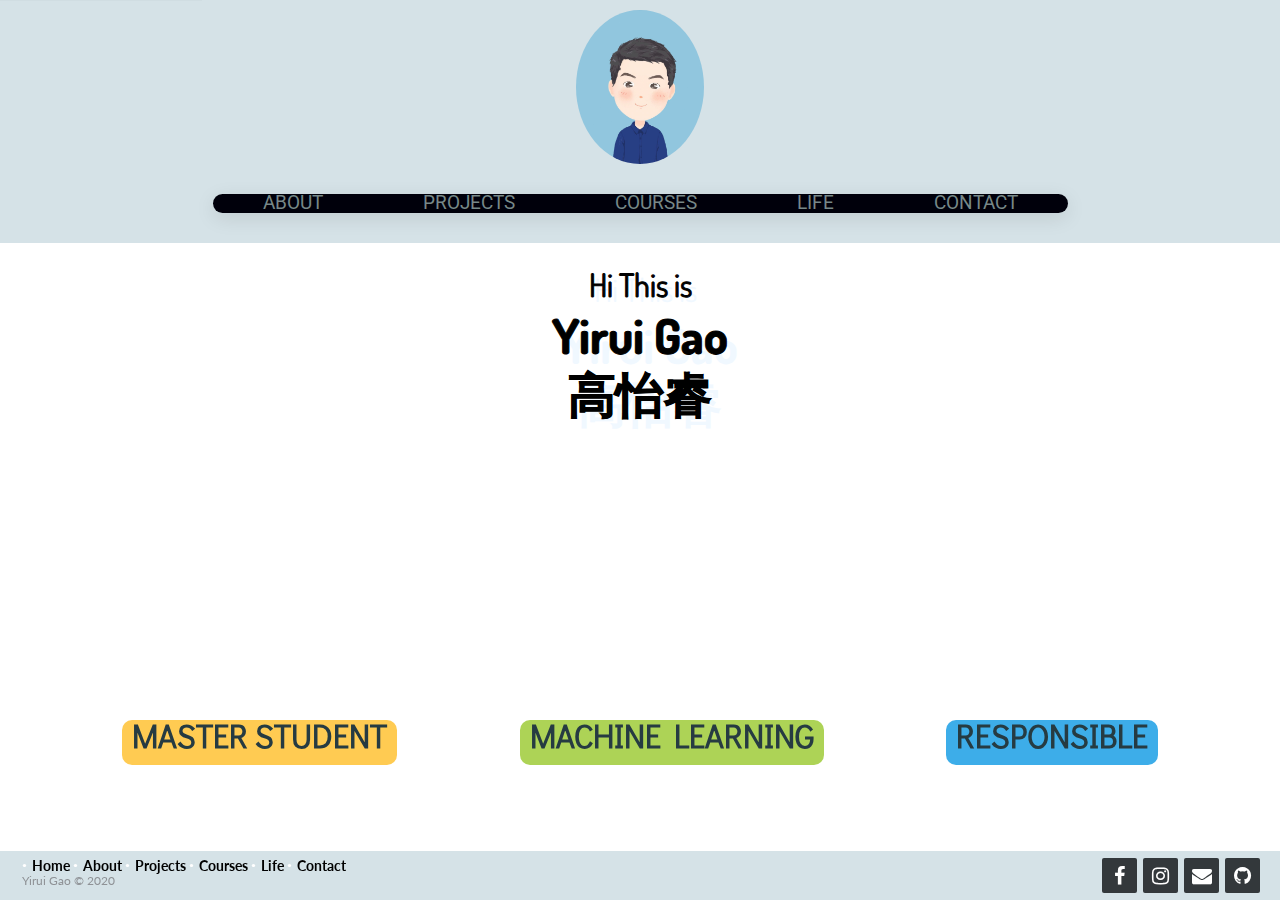
<file: index.html>
<!DOCTYPE html>
<html lang="en">
<head>
	<meta charset="UTF-8">
	<meta name="viewport" content="width=device-width, initial-scale=1.0">
	<link rel="shortcut icon" type="image/png" href="./images/logo.JPG">
	<link rel="stylesheet" href="https://cdnjs.cloudflare.com/ajax/libs/font-awesome/4.7.0/css/font-awesome.min.css">
	<link rel="stylesheet" type="text/css" href="css/html5reset.css">
	<link rel="stylesheet" type="text/css" href="css/style.css">
	<link rel="stylesheet" type="text/css" href="css/home.css">
	<link href="https://fonts.googleapis.com/css?family=Dosis&display=swap" rel="stylesheet">
	<link href="https://fonts.googleapis.com/css?family=Lato" rel="stylesheet">
	<link href='https://fonts.googleapis.com/css?family=Didact+Gothic' rel='stylesheet' type='text/css'>
	<title>Welcome to Yirui Gao's Space</title>
	<script async src="https://www.googletagmanager.com/gtag/js?id=G-QD75P9LTWH"></script>
	<script>
		window.dataLayer = window.dataLayer || [];
		function gtag(){dataLayer.push(arguments);}
		gtag('js', new Date());
		gtag('config', 'G-QD75P9LTWH');
	</script>

</head>

<body>
	<a class = "skip" href="#skip">Skip to Main Content</a>
	<header>
		<img src="images/homepage/me.jpg" alt="mylogo" id = "logo">
		<nav>
			<ul class="nav_links">
				<li class="nav_item"><a href="./about.html">about</a></li>
				<li class="nav_item"><a href="./project.html">projects</a></li>
				<li class="nav_item"><a href="./courses.html">courses</a></li>
				<li class="nav_item"><a href="./life.html">life</a></li>
				<li class="nav_item"><a href="./contact.html">contact</a></li>
			</ul>
		</nav>
	</header>
	<main id = "skip">
		<div class="container">
			<div class="greeting">
				<p> Hi This is </p>
				<h1> Yirui Gao </h1>
				<h1> 高怡睿 </h1>
			</div>
			<div class="self">
				<div id=flip>
					<div>
						<p>Master Student</p>
					</div>
					<div>
						<p>IT Man</p>
					</div>
					<div>
						<p>Data Scientist</p>
					</div>
				</div>
				<div id=flip1>
					<div>
						<p>Machine Learning</p>
					</div>
					<div>
						<p>Big Data</p>
					</div>
					<div>
						<p>Programming</p>
					</div>
				</div>
				<div id=flip2>
					<div>
						<p>Responsible</p>
					</div>
					<div>
						<p>Helpful</p>
					</div>
					<div>
						<p>Humble</p>
					</div>
				</div>
			</div>
		</div>
	</main>

	<footer>
		<div class="social">
			<a href="https://www.facebook.com/yirui.gao.3" aria-label="fb"><i class="fa fa-facebook"></i></a>
			<a href="https://www.instagram.com/yirui_gao/" aria-label="ins"><i  class="fa fa-instagram"></i></a>
			<a href="mailto:gaoyirui98@gmail.com" aria-label="email"><i class="fa fa-envelope"></i></a>
			<a href="https://github.com/yiruigao98" aria-label="gh"><i class="fa fa-github"></i></a>
		</div>
		<div class="title">
			<p class="links">
				<a href="./index.html">Home</a>
				<a href="./about.html">About</a>
				<a href="./project.html">Projects</a>
				<a href="./courses.html">Courses</a>
				<a href="./life.html">Life</a>
				<a href="./contact.html">Contact</a>
			</p>
			<p>Yirui Gao &copy; 2020</p>
		</div>
	</footer>
</body>



</html>
</file>
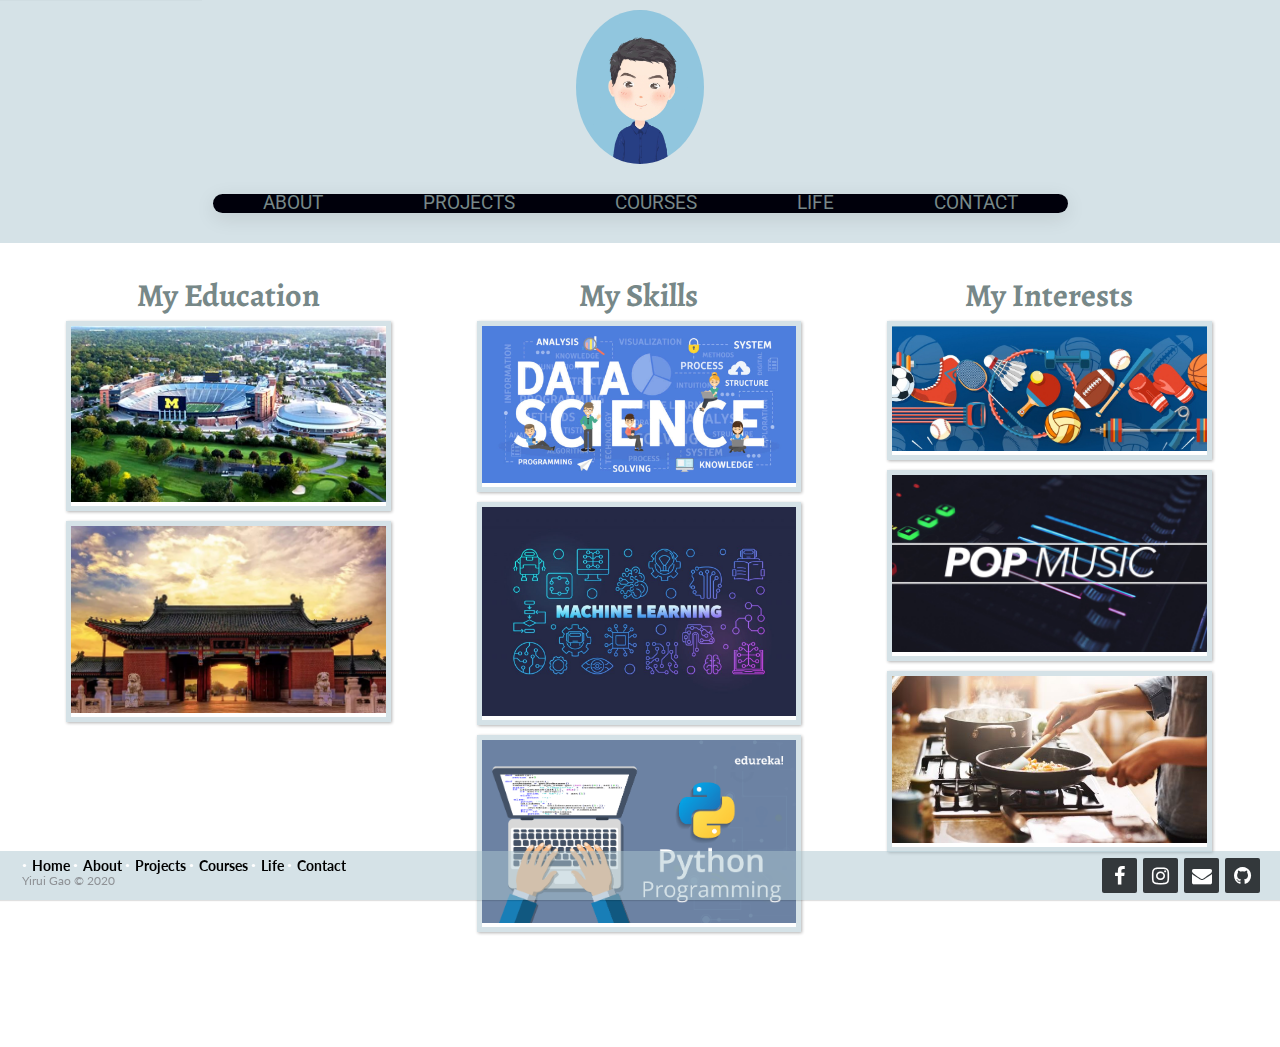
<file: about.html>
<!DOCTYPE html>
<html lang="en">
<head>
	<meta charset="UTF-8">
	<meta name="viewport" content="width=device-width, initial-scale=1.0">
	<link rel="shortcut icon" type="image/png" href="./images/logo.JPG">
	<link rel="stylesheet" href="https://cdnjs.cloudflare.com/ajax/libs/font-awesome/4.7.0/css/font-awesome.min.css">
	<link rel="stylesheet" type="text/css" href="css/html5reset.css">
	<link rel="stylesheet" type="text/css" href="css/style.css">
	<link rel="stylesheet" type="text/css" href="css/about.css">
	<link href="https://fonts.googleapis.com/css?family=Lato" rel="stylesheet">
	<link href="https://fonts.googleapis.com/css?family=Alegreya" rel="stylesheet">
	<title>About me</title>
	<script async src="https://www.googletagmanager.com/gtag/js?id=G-GVMH6YNKHS"></script>
	<script>
		window.dataLayer = window.dataLayer || [];
		function gtag(){dataLayer.push(arguments);}
		gtag('js', new Date());
		gtag('config', 'G-GVMH6YNKHS');
	</script>

</head>

<body>
	<a class = "skip" href="#skip">Skip to Main Content</a>
	<header>
		<img src="images/homepage/me.jpg" alt="mylogo" id = "logo">
		<nav>
			<ul class="nav_links">
				<li class="nav_item"><a href="./about.html">about</a></li>
				<li class="nav_item"><a href="./project.html">projects</a></li>
				<li class="nav_item"><a href="./courses.html">courses</a></li>
				<li class="nav_item"><a href="./life.html">life</a></li>
				<li class="nav_item"><a href="./contact.html">contact</a></li>
			</ul>
		</nav>
	</header>
	<main id="skip">
		<div class="container">
			<div class="education">
				<h1><a href="./education.html">My Education</a></h1>
				<div class="education-image">
					<div class="item square effect animation"><a href="#">
						<img src="images/about/UM.jpg" alt="University of Michigan" id = "UM-image">
						<div class="info">
							<h2>Univeristy of Michigan, Ann Arbor</h2>
							<p>The University of Michigan is a public research university in Ann Arbor, Michigan. It was founded in 1817 in Detroit, as the Catholepistemiad, or University of Michigania, 20 years before the territory became a state.</p>
						</div></a>
					</div>
					<div class="item square effect animation"><a href="#">
						<img src = "images/about/SJTU.jpg" alt = "Shanghai Jiaotong Univeristy" id = "SJTU-image"/>
						<div class="info">
							<h2>Shanghai Jiao Tong University</h2>
							<p>Shanghai Jiao Tong University is a major research university in Shanghai. Established on April 8, 1896 as Nanyang Public School by an imperial edict issued by the Guangxu Emperor, it has been referred to as "The MIT of the East" since the 1930s.</p>
						</div></a>
					</div>	
				</div>
			</div>

			<div class="skill">
				<h1><a href="./skill.html">My Skills</a></h1>
				<div class="skill-image">
					
					<div class="item square effect animation"><a href="#">
						<img src="images/about/datascience.jpg" alt="Data Science" id = "ds-image">
						<div class="info">
						<h2>Data Science</h2>
						<p>Data science is an inter-disciplinary field that uses scientific methods, processes, algorithms and systems to extract knowledge and insights from structured and unstructured data. </p>
						</div></a>
					</div>
					
					<div class="item square effect animation"><a href="#">
						<img src = "images/about/machinelearning.jpeg" alt = "Machine Learning" id = "mlU-image"/>
						<div class="info">
							<h2>Machine Learning</h2>
							<p>Machine learning is the scientific study of algorithms and statistical models that computer systems use to perform a specific task without using explicit instructions, relying on patterns and inference instead.</p>
						</div></a>
					</div>

					<div class="item square effect animation"><a href="#">
						<img src = "images/about/python.png" alt = "Python" id = "python-image"/>
						<div class="info">
							<h2>Python</h2>
							<p>Python is an interpreted, high-level, general-purpose programming language. Python's design philosophy emphasizes code readability with its notable use of significant whitespace.</p>
						</div></a>
					</div>
					
				</div>
			</div>


			<div class="interest">
				<h1><a href="./interest.html">My Interests</a></h1>
				<div class="interest-image">
					<div class="item square effect animation"><a href="#">
						<img src="images/about/sports.jpg" alt="sports" id = "sports-image">
						<div class="info">
							<h2>Sports</h2>
							<p>Emmm... I love basketball, soccer, badminton, ... and so on. Be free to contact me and play with me!</p>
						</div></a>
					</div>

					<div class="item square effect animation"><a href="#">
						<img src = "images/about/popmusic.jpg" alt = "Pop music" id = "music-image"/>
						<div class="info">
							<h2>Pop Music</h2>
							<p>I particularly enjoy Chinese pop music, of those songs from Jay Chou, Leo Wang, etc. but I also like some other forms of music like Bruce.</p>
						</div></a>
					</div>

					<div class="item square effect animation"><a href="#">
						<img src = "images/about/cooking.jpg" alt = "Cooking" id = "cooking-image"/>
						<div class="info">
							<h2>Cooking</h2>
							<p>Cooking is one of my daily life activities. You can see my life gallery and look for the dishes I make!</p>
						</div></a>
					</div>
				</div>
			</div>
		</div>
	</main>


	<footer>
		<div class="social">
			<a href="https://www.facebook.com/yirui.gao.3" aria-label="fb"><i class="fa fa-facebook"></i></a>
			<a href="https://www.instagram.com/yirui_gao/" aria-label="ins"><i  class="fa fa-instagram"></i></a>
			<a href="mailto:gaoyirui98@gmail.com" aria-label="email"><i class="fa fa-envelope"></i></a>
			<a href="https://github.com/yiruigao98" aria-label="gh"><i class="fa fa-github"></i></a>
		</div>
		<div class="title">
			<p class="links">
				<a href="./index.html">Home</a>
				<a href="./about.html">About</a>
				<a href="./project.html">Projects</a>
				<a href="./courses.html">Courses</a>
				<a href="./life.html">Life</a>
				<a href="./contact.html">Contact</a>
			</p>
			<p>Yirui Gao &copy; 2020</p>
		</div>
	</footer>	
</body>



</html>
</file>
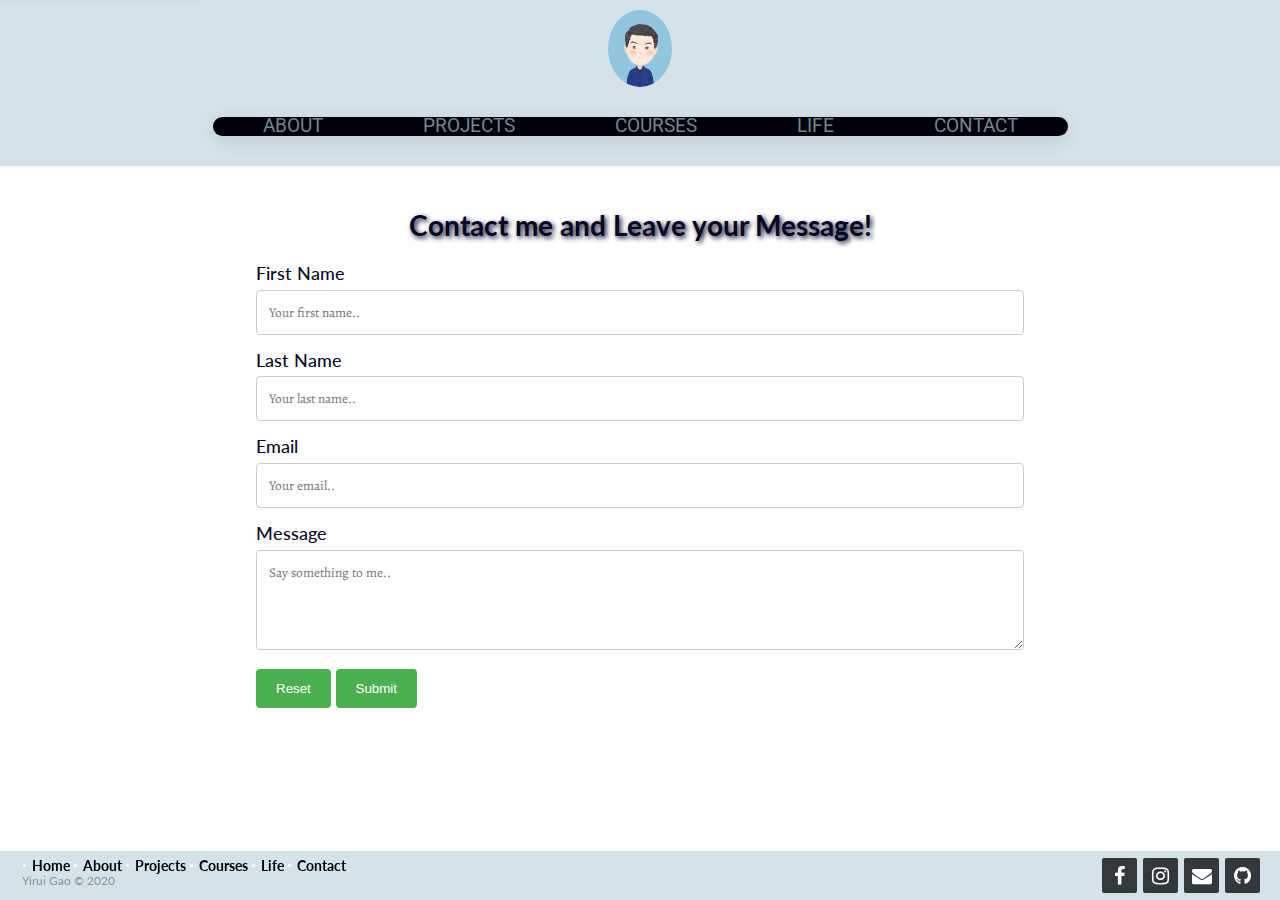
<file: contact.html>
<!DOCTYPE html>
<html lang="en">
<head>
	<meta charset="UTF-8">
	<meta name="viewport" content="width=device-width, initial-scale=1.0">
	<link rel="shortcut icon" type="image/png" href="./images/logo.JPG">
	<link rel="stylesheet" href="https://cdnjs.cloudflare.com/ajax/libs/font-awesome/4.7.0/css/font-awesome.min.css">
	<link rel="stylesheet" type="text/css" href="css/html5reset.css">
	<link rel="stylesheet" type="text/css" href="css/style.css">
	<link rel="stylesheet" type="text/css" href="css/contact.css">
	<link href="https://fonts.googleapis.com/css?family=Lato" rel="stylesheet">
	<link href="https://fonts.googleapis.com/css?family=Alegreya" rel="stylesheet">
	<title>Contact Me</title>
	<script async src="https://www.googletagmanager.com/gtag/js?id=G-6GJSMRHT3S"></script>
	<script>
		window.dataLayer = window.dataLayer || [];
		function gtag(){dataLayer.push(arguments);}
		gtag('js', new Date());
		gtag('config', 'G-6GJSMRHT3S');
	</script>

</head>

<body>
	
	<a class = "skip" href="#skip">Skip to Main Content</a>
	<header>
		<img src="images/homepage/me.jpg" alt="mylogo" id = "logo">
			<nav>
				<ul class="nav_links">
					<li class="nav_item"><a href="./about.html">about</a></li>
					<li class="nav_item"><a href="./project.html">projects</a></li>
					<li class="nav_item"><a href="./courses.html">courses</a></li>
					<li class="nav_item"><a href="./life.html">life</a></li>
					<li class="nav_item"><a href="./contact.html">contact</a></li>
				</ul>
			</nav>
	</header>
	
	<main id="skip">

		<div class="container">
            <h1> Contact me and Leave your Message!</h1>
            <form action="https://formspree.io/mjvordzo" method="POST">
                <label for="fname">First Name</label>
                <input type="text" id="fname" name="firstname" placeholder="Your first name..">
            
                <label for="lname">Last Name</label>
				<input type="text" id="lname" name="lastname" placeholder="Your last name..">

				<label for="email">Email</label>
				<input type="text" id="email" name="email" placeholder="Your email..">
				
            
                <label for="subject">Message</label>
                <textarea id="subject" name="subject" placeholder="Say something to me.."></textarea>

				<input type="reset" value="Reset"> 
                <input type="submit" value="Submit">
            </form>
		</div>
	</main>

	<footer>
		<div class="social">
			<a href="https://www.facebook.com/yirui.gao.3" aria-label="fb"><i class="fa fa-facebook"></i></a>
			<a href="https://www.instagram.com/yirui_gao/" aria-label="ins"><i  class="fa fa-instagram"></i></a>
			<a href="mailto:gaoyirui98@gmail.com" aria-label="email"><i class="fa fa-envelope"></i></a>
			<a href="https://github.com/yiruigao98" aria-label="gh"><i class="fa fa-github"></i></a>
		</div>
		<div class="title">
			<p class="links">
				<a href="./index.html">Home</a>
				<a href="./about.html">About</a>
				<a href="./project.html">Projects</a>
				<a href="./courses.html">Courses</a>
				<a href="./life.html">Life</a>
				<a href="./contact.html">Contact</a>
			</p>
			<p>Yirui Gao &copy; 2020</p>
		</div>
	</footer>
</body>



</html>
</file>
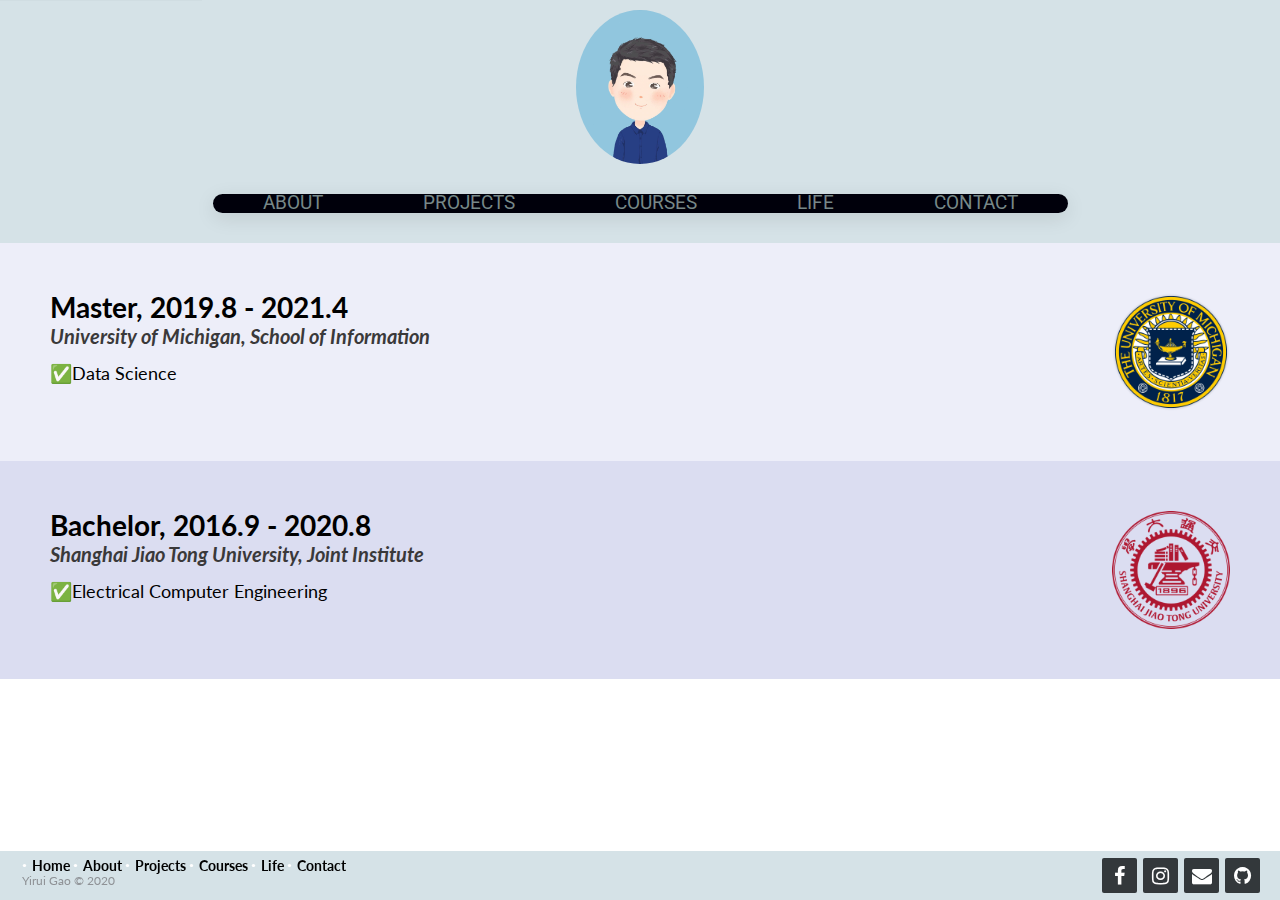
<file: education.html>
<!DOCTYPE html>
<html lang="en">
<head>
	<meta charset="UTF-8">
	<meta name="viewport" content="width=device-width, initial-scale=1.0">
	<link rel="shortcut icon" type="image/png" href="./images/logo.JPG">
	<link rel="stylesheet" href="https://cdnjs.cloudflare.com/ajax/libs/font-awesome/4.7.0/css/font-awesome.min.css">
	<link rel="stylesheet" type="text/css" href="css/html5reset.css">
	<link rel="stylesheet" type="text/css" href="css/style.css">
	<link rel="stylesheet" type="text/css" href="css/education.css">
	<link href="https://fonts.googleapis.com/css?family=Lato" rel="stylesheet">
	<link href="https://fonts.googleapis.com/css?family=Alegreya" rel="stylesheet">
	<title>Education Background</title>

</head>

<body>
	
	<a class = "skip" href="#skip">Skip to Main Content</a>
	
	<header>
		<img src="images/homepage/me.jpg" alt="mylogo" id = "logo">
		<nav>
			<ul class="nav_links">
				<li class="nav_item"><a href="./about.html">about</a></li>
				<li class="nav_item"><a href="./project.html">projects</a></li>
				<li class="nav_item"><a href="./courses.html">courses</a></li>
				<li class="nav_item"><a href="./life.html">life</a></li>
				<li class="nav_item"><a href="./contact.html">contact</a></li>
			</ul>
		</nav>
	</header>

	<main id = "skip">
		<div class="container">
			<div id="graduate">
				<div class="text">
					<h1>Master, 2019.8 - 2021.4</h1>
					<h2>University of Michigan, School of Information</h2>
					<p>✅Data Science</p>
				</div>
				<a href = "https://umich.edu"><img src = "images/education/um.png" alt = "UM-logo"/></a>
			</div>
			<div id="undergraduate">
				<div class="text">
					<h1>Bachelor, 2016.9 - 2020.8</h1>
					<h2>Shanghai Jiao Tong University, Joint Institute</h2>
					<p>✅Electrical Computer Engineering</p>
				</div>
				<a href = "http://en.sjtu.edu.cn/"><img src = "images/education/sjtu.png" alt = "SJTU-logo"/></a>
			</div>
		</div>
	</main>


	<footer>
		<div class="social">
			<a href="https://www.facebook.com/yirui.gao.3" aria-label="fb"><i class="fa fa-facebook"></i></a>
			<a href="https://www.instagram.com/yirui_gao/" aria-label="ins"><i  class="fa fa-instagram"></i></a>
			<a href="mailto:gaoyirui98@gmail.com" aria-label="email"><i class="fa fa-envelope"></i></a>
			<a href="https://github.com/yiruigao98" aria-label="gh"><i class="fa fa-github"></i></a>
		</div>
		<div class="title">
			<p class="links">
				<a href="./index.html">Home</a>
				<a href="./about.html">About</a>
				<a href="./project.html">Projects</a>
				<a href="./courses.html">Courses</a>
				<a href="./life.html">Life</a>
				<a href="./contact.html">Contact</a>
			</p>
			<p>Yirui Gao &copy; 2020</p>
		</div>
	</footer>	
</body>



</html>
</file>
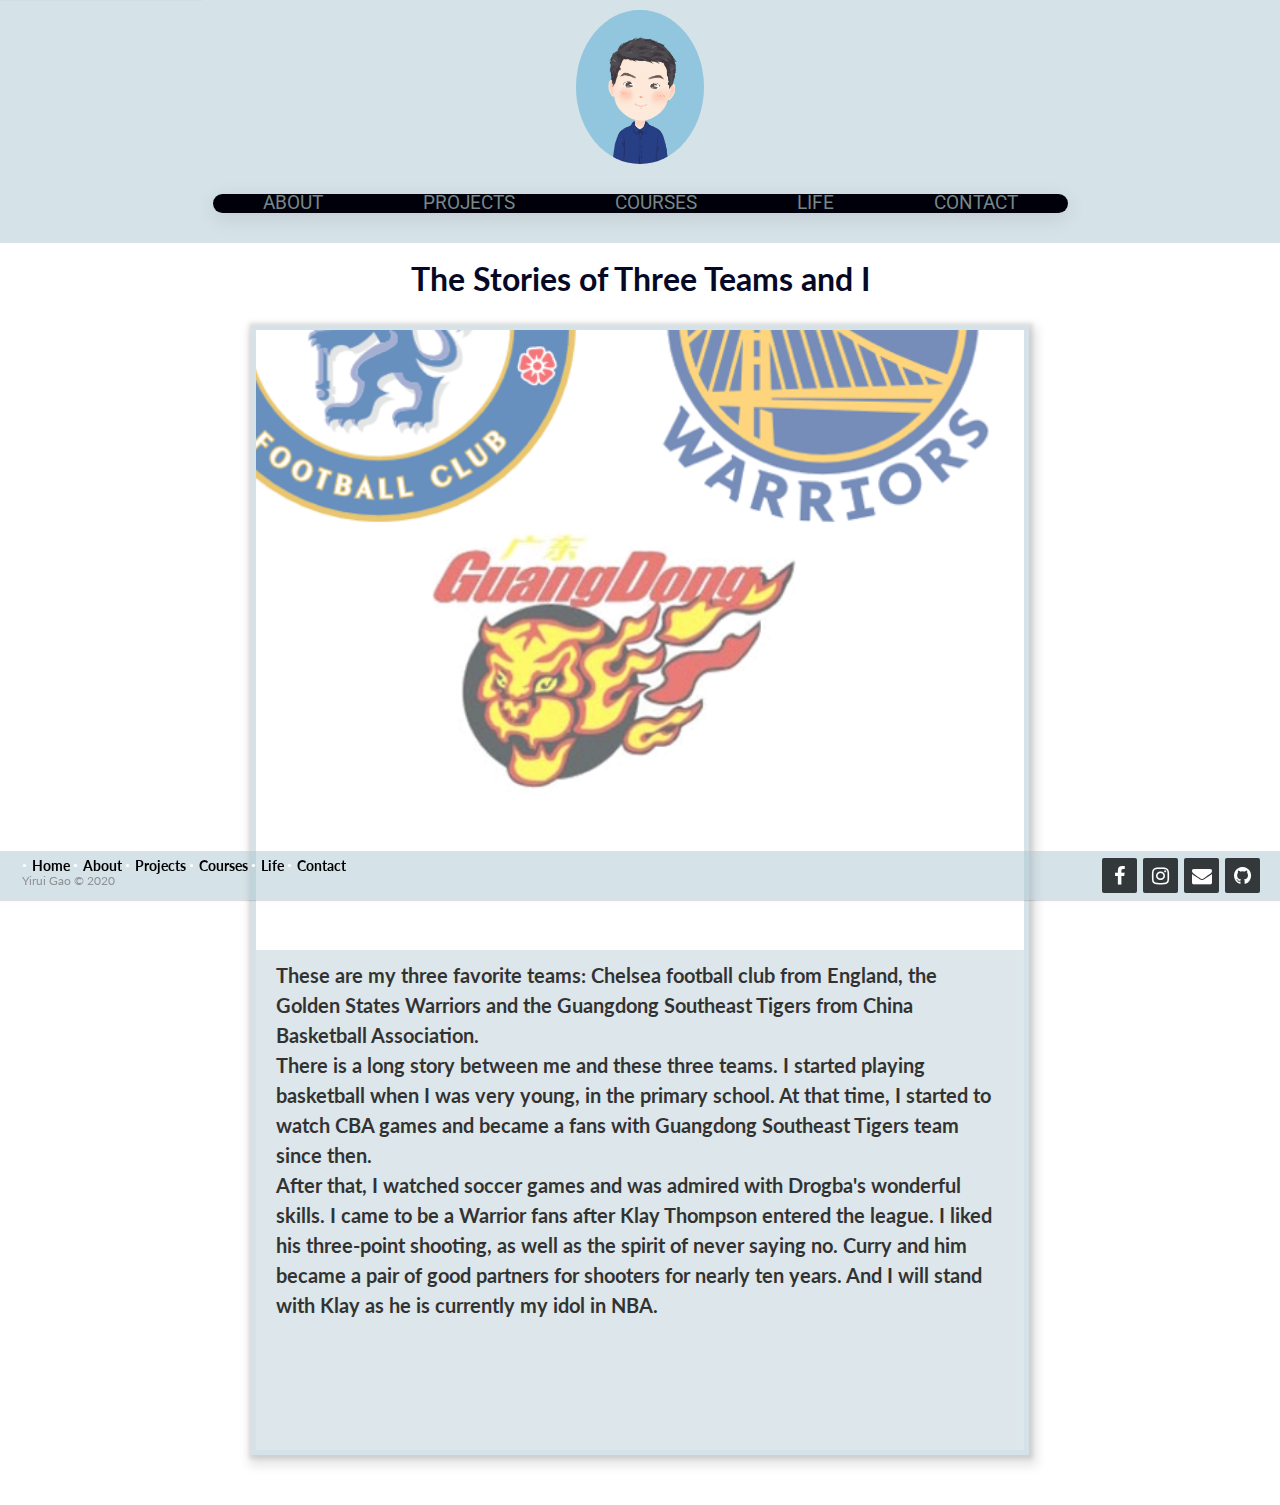
<file: interest.html>
<!DOCTYPE html>
<html lang="en">
<head>
	<meta charset="UTF-8">
	<meta name="viewport" content="width=device-width, initial-scale=1.0">
	<link rel="shortcut icon" type="image/png" href="./images/logo.JPG">
	<link rel="stylesheet" href="https://cdnjs.cloudflare.com/ajax/libs/font-awesome/4.7.0/css/font-awesome.min.css">
	<link rel="stylesheet" type="text/css" href="css/html5reset.css">
	<link rel="stylesheet" type="text/css" href="css/style.css">
	<link rel="stylesheet" type="text/css" href="css/interest.css">
	<link href="https://fonts.googleapis.com/css?family=Lato" rel="stylesheet">
	<link href="https://fonts.googleapis.com/css?family=Alegreya" rel="stylesheet">
	<title>My Favortie Teams</title>

</head>

<body>
	
	<a class = "skip" href="#skip">Skip to Main Content</a>

	<header>
		<img src="images/homepage/me.jpg" alt="mylogo" id = "logo">
			<nav>
				<ul class="nav_links">
					<li class="nav_item"><a href="./about.html">about</a></li>
					<li class="nav_item"><a href="./project.html">projects</a></li>
					<li class="nav_item"><a href="./courses.html">courses</a></li>
					<li class="nav_item"><a href="./life.html">life</a></li>
					<li class="nav_item"><a href="./contact.html">contact</a></li>
				</ul>
			</nav>
	</header>

	<main id="skip">
		<div class="container">
			<h1> The Stories of Three Teams and I</h1>
			<div class="block">
				<div class="parallax"></div>
				<div class="texts">
					<p>
						These are my three favorite teams: Chelsea football club from England, the Golden States Warriors and the Guangdong Southeast Tigers from China Basketball Association.
						<br>
						There is a long story between me and these three teams. I started playing basketball when I was very young, in the primary school. At that time, I started to watch CBA games and became a fans with Guangdong Southeast Tigers team since then. 
						<br>
						After that, I watched soccer games and was admired with Drogba's wonderful skills. I came to be a Warrior fans after Klay Thompson entered the league. I liked his three-point shooting, as well as the spirit of never saying no. Curry and him became a pair of good partners for shooters for nearly ten years. And I will stand with Klay as he is currently my idol in NBA.
					</p>
				</div>
			</div>
		</div>
	</main>


	<footer>
		<div class="social">
			<a href="https://www.facebook.com/yirui.gao.3" aria-label="fb"><i class="fa fa-facebook"></i></a>
			<a href="https://www.instagram.com/yirui_gao/" aria-label="ins"><i  class="fa fa-instagram"></i></a>
			<a href="mailto:gaoyirui98@gmail.com" aria-label="email"><i class="fa fa-envelope"></i></a>
			<a href="https://github.com/yiruigao98" aria-label="gh"><i class="fa fa-github"></i></a>
		</div>
		<div class="title">
			<p class="links">
				<a href="./index.html">Home</a>
				<a href="./about.html">About</a>
				<a href="./project.html">Projects</a>
				<a href="./courses.html">Courses</a>
				<a href="./life.html">Life</a>
				<a href="./contact.html">Contact</a>
			</p>
			<p>Yirui Gao &copy; 2020</p>
		</div>
	</footer>	
</body>



</html>
</file>
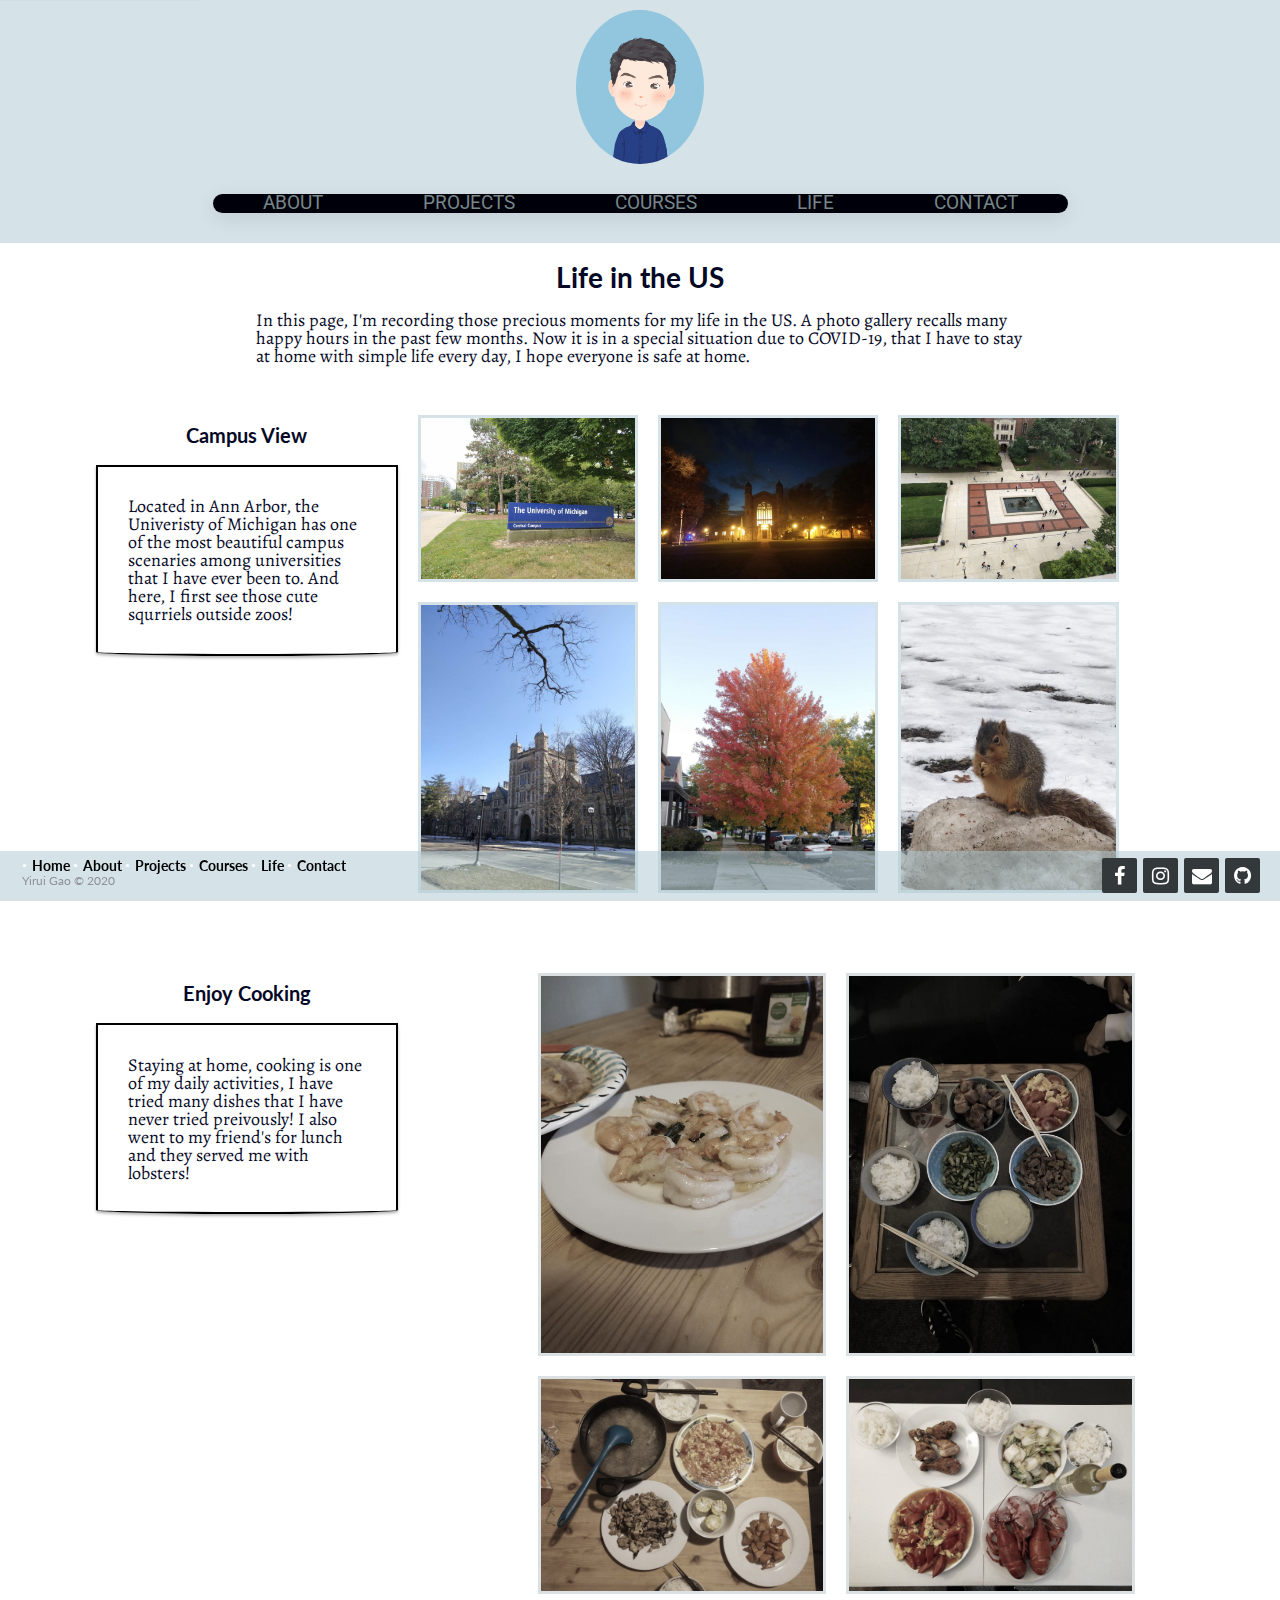
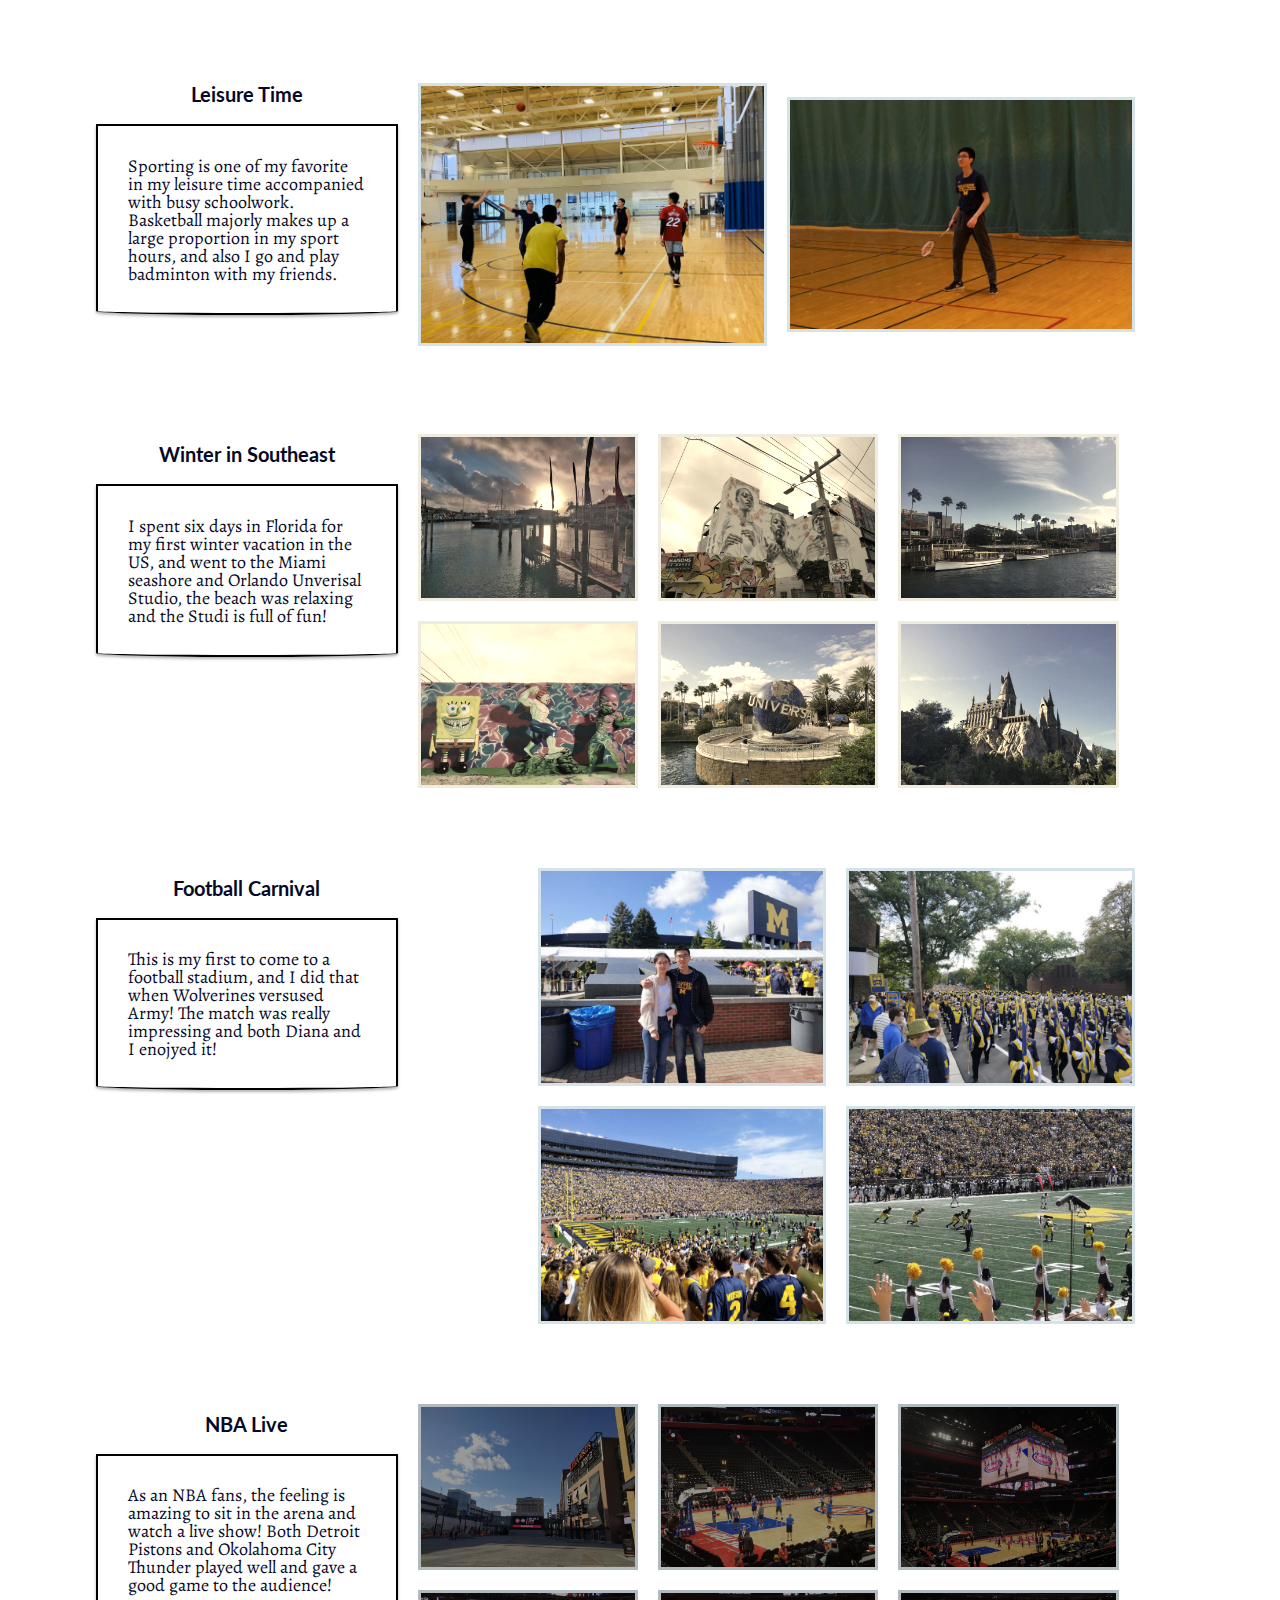
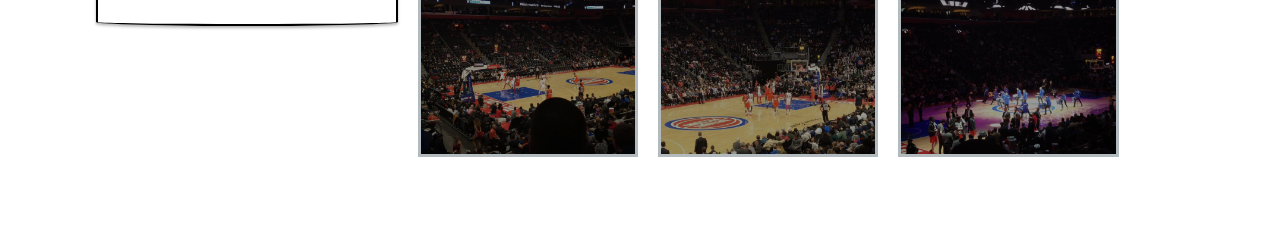
<file: life.html>
<!DOCTYPE html>
<html lang="en">
<head>
	<meta charset="UTF-8">
	<meta name="viewport" content="width=device-width, initial-scale=1.0">
	<link rel="shortcut icon" type="image/png" href="./images/logo.JPG">
	<link rel="stylesheet" href="https://cdnjs.cloudflare.com/ajax/libs/font-awesome/4.7.0/css/font-awesome.min.css">
	<link rel="stylesheet" type="text/css" href="css/html5reset.css">
	<link rel="stylesheet" type="text/css" href="css/style.css">
	<link rel="stylesheet" type="text/css" href="css/life.css">
	<link href="https://fonts.googleapis.com/css?family=Lato" rel="stylesheet">
	<link href="https://fonts.googleapis.com/css?family=Alegreya" rel="stylesheet">
	<link href="https://fonts.googleapis.com/css?family=Dosis&display=swap" rel="stylesheet">
	<title>Life in the US</title>
	<script async src="https://www.googletagmanager.com/gtag/js?id=G-C7S8NLDYQX"></script>
	<script>
		window.dataLayer = window.dataLayer || [];
		function gtag(){dataLayer.push(arguments);}
		gtag('js', new Date());
		gtag('config', 'G-C7S8NLDYQX');
	</script>

</head>

<body>
	
	<a class = "skip" href="#skip">Skip to Main Content</a>
	<header>
		<img src="images/homepage/me.jpg" alt="mylogo" id = "logo">
			<nav>
				<ul class="nav_links">
					<li class="nav_item"><a href="./about.html">about</a></li>
					<li class="nav_item"><a href="./project.html">projects</a></li>
					<li class="nav_item"><a href="./courses.html">courses</a></li>
					<li class="nav_item"><a href="./life.html">life</a></li>
					<li class="nav_item"><a href="./contact.html">contact</a></li>
				</ul>
			</nav>
	</header>
	
	<main id="skip">

		<div class="container">

			  
			<h1>Life in the US</h1>
			<p>In this page, I'm recording those precious moments for my life in the US. A photo gallery recalls many happy hours in the past few months. Now it is in a special situation due to COVID-19, that I have to stay at home with simple life every day, I hope everyone is safe at home.</p>
			<div class="campus">
				<div class="texts">
					<h2>Campus View</h2>
					<p>Located in Ann Arbor, the Univeristy of Michigan has one of the most beautiful campus scenaries among universities that I have ever been to. And here, I first see those cute squrriels outside zoos!</p>
				</div>
				<div class="campus_gallery">
					<img id = "campus1" src="images/life-gallery/campus1.jpg" alt="campus 1"/>
					<img id = "campus2" src="images/life-gallery/campus2.jpg" alt="campus 2"/> 
					<img id = "campus3" src="images/life-gallery/campus4.jpg" alt="campus 3"/> 
					<img id = "campus4" src="images/life-gallery/campus3.jpg" alt="campus 4"/> 
					<img id = "campus5" src="images/life-gallery/campus5.jpg" alt="campus 5"/> 
					<img id = "campus6" src="images/life-gallery/campus6.jpg" alt="campus 6"/>  
				</div>
			</div>

			<div class="cooking">
				<div class="texts">
					<h2>Enjoy Cooking</h2>
					<p>Staying at home, cooking is one of my daily activities, I have tried many dishes that I have never tried preivously! I also went to my friend's for lunch and they served me with lobsters!</p>
				</div>
				<div class="cooking_gallery">
					<img id = "cooking1" src="images/life-gallery/cooking1.jpg" alt="cooking 1"/>
					<img id = "cooking2" src="images/life-gallery/cooking4.jpg" alt="cooking 2"/> 
					<img id = "cooking3" src="images/life-gallery/cooking3.jpg" alt="cooking 3"/>
					<img id = "cooking4" src="images/life-gallery/cooking2.jpg" alt="cooking 4"/> 
				</div>
			</div>

			<div class="leisure">
				<div class="texts">
					<h2>Leisure Time</h2>
					<p>Sporting is one of my favorite in my leisure time accompanied with busy schoolwork. Basketball majorly makes up a large proportion in my sport hours, and also I go and play badminton with my friends.</p>
				</div>
				<div class="leisure_gallery">
					<img id = "leisure1" src="images/life-gallery/leisure1.jpg" alt="leisure 1"/>
					<img id = "leisure2" src="images/life-gallery/leisure2.jpg" alt="leisure 2"/> 
				</div>
			</div>

			<div class="southeast">
				<div class="texts">
					<h2>Winter in Southeast</h2>
					<p>I spent six days in Florida for my first winter vacation in the US, and went to the Miami seashore and Orlando Unverisal Studio, the beach was relaxing and the Studi is full of fun!</p>
				</div>
				<div class="southeast_gallery">
					<img id = "southeast1" src="images/life-gallery/southeast1.jpg" alt="southeast 1"/>
					<img id = "southeast2" src="images/life-gallery/southeast2.jpg" alt="southeast 2"/>
					<img id = "southeast3" src="images/life-gallery/southeast3.jpg" alt="southeast 3"/>
					<img id = "southeast4" src="images/life-gallery/southeast4.jpg" alt="southeast 4"/>
					<img id = "southeast5" src="images/life-gallery/southeast5.jpg" alt="southeast 5"/>
					<img id = "southeast6" src="images/life-gallery/southeast6.jpg" alt="southeast 6"/>
				</div>
			</div>

			<div class="football">
				<div class="texts">
					<h2>Football Carnival</h2>
					<p>This is my first to come to a football stadium, and I did that when Wolverines versused Army! The match was really impressing and both Diana and I enojyed it!</p>
				</div>
				<div class="football_gallery">
					<img id = "football1" src="images/life-gallery/football1.jpg" alt="football 1"/>
					<img id = "football2" src="images/life-gallery/football2.jpg" alt="football 2"/>
					<img id = "football3" src="images/life-gallery/football3.jpg" alt="football 3"/>
					<img id = "football4" src="images/life-gallery/football4.jpg" alt="football 4"/>
				</div>
			</div>
			
			<div class="nba">
				<div class="texts">
					<h2>NBA Live</h2>
					<p>As an NBA fans, the feeling is amazing to sit in the arena and watch a live show! Both Detroit Pistons and Okolahoma City Thunder played well and gave a good game to the audience!</p>
				</div>
				<div class="nba_gallery">
					<img id = "nba1" src="images/life-gallery/nba1.jpg" alt="nba 1"/>
					<img id = "nba2" src="images/life-gallery/nba2.jpg" alt="nba 2"/>
					<img id = "nba3" src="images/life-gallery/nba3.jpg" alt="nba 3"/>
					<img id = "nba4" src="images/life-gallery/nba4.jpg" alt="nba 4"/>
					<img id = "nba5" src="images/life-gallery/nba5.jpg" alt="nba 5"/>
					<img id = "nba6" src="images/life-gallery/nba6.jpg" alt="nba 6"/>
				</div>
			</div>			
			
			
			
			
		</div>
	</main>

	<footer>
		<div class="social">
			<a href="https://www.facebook.com/yirui.gao.3" aria-label="fb"><i class="fa fa-facebook"></i></a>
			<a href="https://www.instagram.com/yirui_gao/" aria-label="ins"><i  class="fa fa-instagram"></i></a>
			<a href="mailto:gaoyirui98@gmail.com" aria-label="email"><i class="fa fa-envelope"></i></a>
			<a href="https://github.com/yiruigao98" aria-label="gh"><i class="fa fa-github"></i></a>
		</div>
		<div class="title">
			<p class="links">
				<a href="./index.html">Home</a>
				<a href="./about.html">About</a>
				<a href="./project.html">Projects</a>
				<a href="./courses.html">Courses</a>
				<a href="./life.html">Life</a>
				<a href="./contact.html">Contact</a>
			</p>
			<p>Yirui Gao &copy; 2020</p>
		</div>
	</footer>
</body>



</html>
</file>
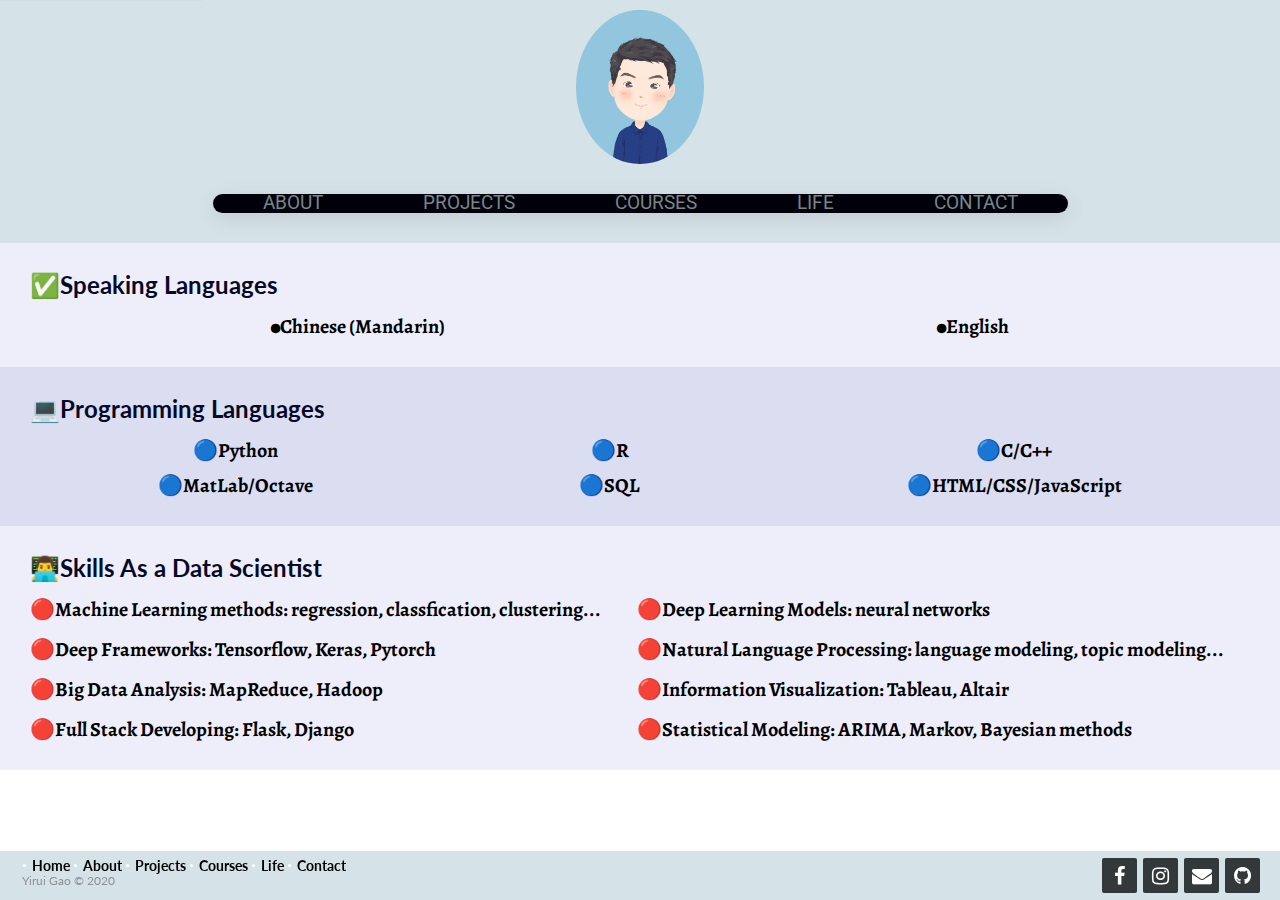
<file: skill.html>
<!DOCTYPE html>
<html lang="en">
<head>
	<meta charset="UTF-8">
	<meta name="viewport" content="width=device-width, initial-scale=1.0">
	<link rel="shortcut icon" type="image/png" href="./images/logo.JPG">
	<link rel="stylesheet" href="https://cdnjs.cloudflare.com/ajax/libs/font-awesome/4.7.0/css/font-awesome.min.css">
	<link rel="stylesheet" type="text/css" href="css/html5reset.css">
	<link rel="stylesheet" type="text/css" href="css/style.css">
	<link rel="stylesheet" type="text/css" href="css/skill.css">
	<link href="https://fonts.googleapis.com/css?family=Lato" rel="stylesheet">
	<link href="https://fonts.googleapis.com/css?family=Alegreya" rel="stylesheet">
	<title>My Skills</title>

</head>

<body>
	
	<a class = "skip" href="#skip">Skip to Main Content</a>

	<header>
		<img src="images/homepage/me.jpg" alt="mylogo" id = "logo">
			<nav>
				<ul class="nav_links">
					<li class="nav_item"><a href="./about.html">about</a></li>
					<li class="nav_item"><a href="./project.html">projects</a></li>
					<li class="nav_item"><a href="./courses.html">courses</a></li>
					<li class="nav_item"><a href="./life.html">life</a></li>
					<li class="nav_item"><a href="./contact.html">contact</a></li>
				</ul>
			</nav>
	</header>

	<main id="skip">
		<div class="container">
			<div id="language">
				<h1>✅Speaking Languages</h1>
				<div class="text">
					<p> ⚫Chinese (Mandarin) </p>
					<p> ⚫English </p>
				</div>
			</div>
			<div id="Programming">
				<h1>💻Programming Languages</h1>
				<div class="text">
					<p>🔵Python</p>
					<p>🔵R</p>
					<p>🔵C/C++</p>
					<p>🔵MatLab/Octave</p>
					<p>🔵SQL</p>
					<p>🔵HTML/CSS/JavaScript</p>
				</div>
			</div>
			<div id="DSskills">
				<h1>👨‍💻Skills As a Data Scientist</h1>
				<div class="text">
					<p>🔴Machine Learning methods: regression, classfication, clustering...</p>
					<p>🔴Deep Learning Models: neural networks</p>
					<p>🔴Deep Frameworks: Tensorflow, Keras, Pytorch</p>
					<p>🔴Natural Language Processing: language modeling, topic modeling...</p>
					<p>🔴Big Data Analysis: MapReduce, Hadoop</p>
					<p>🔴Information Visualization: Tableau, Altair</p>
					<p>🔴Full Stack Developing: Flask, Django</p>
					<p>🔴Statistical Modeling: ARIMA, Markov, Bayesian methods</p>
				
				</div>
			</div>
		</div>
	</main>


	<footer>
		<div class="social">
			<a href="https://www.facebook.com/yirui.gao.3" aria-label="fb"><i class="fa fa-facebook"></i></a>
			<a href="https://www.instagram.com/yirui_gao/" aria-label="ins"><i  class="fa fa-instagram"></i></a>
			<a href="mailto:gaoyirui98@gmail.com" aria-label="email"><i class="fa fa-envelope"></i></a>
			<a href="https://github.com/yiruigao98" aria-label="gh"><i class="fa fa-github"></i></a>
		</div>
		<div class="title">
			<p class="links">
				<a href="./index.html">Home</a>
				<a href="./about.html">About</a>
				<a href="./project.html">Projects</a>
				<a href="./courses.html">Courses</a>
				<a href="./life.html">Life</a>
				<a href="./contact.html">Contact</a>
			</p>
			<p>Yirui Gao &copy; 2020</p>
		</div>
	</footer>	
</body>



</html>
</file>
<file: css/style.css>
@import url('https://fonts.googleapis.com/css?family=Roboto');
body{
    color: #F1F2F6;
    font-size: 14pt;
}

a.skip{
    font-family: Lato;
    background: white;
    box-shadow: 0 1px 1px 0 rgba(0, 0, 0, 0.12);
    padding: 10px;
    position: absolute;
    top: -40px;
    -webkit-transition: top 1s ease-out;
    transition: top 1s ease-out;
    z-index: 1;
}
  
a.skip:focus{
    top:20px;
    color: black;
    text-decoration-style: solid;
}

header{
    display: flex;
    width: 100%;
    flex-direction: column;
    background: rgba(171, 198, 207, 0.5);
    align-items: center;
}


.nav_links{
    display: flex;
    justify-content: space-between;
    justify-self: center;
    font-family: 'Roboto', sans-serif;
    list-style: none;
}

.nav_links a{
    border-radius:15px;
    text-decoration:none;
    color: #788;
    text-transform:uppercase;
    z-index:1;
    transition-duration:2s;
}

.nav_links a:hover{
    color: #fff;
    transition-duration:1s;
    background: #05abe0;
    background: -moz-linear-gradient(45deg, #05abe0 0%, #8200f4 100%);
    background: -webkit-linear-gradient(45deg, #05abe0 0%,#8200f4 100%);
    background: linear-gradient(45deg, #05abe0 0%,#8200f4 100%);
} 

.nav_links a:focus{
    border-radius:50px;
    color: #F1F2F6;
    background: #05abe0;
    background: -moz-linear-gradient(45deg, #05abe0 0%, #8200f4 100%);
    background: -webkit-linear-gradient(45deg, #05abe0 0%,#8200f4 100%);
    background: linear-gradient(45deg, #05abe0 0%,#8200f4 100%);
}

/* The footer styling is learned from https://codepen.io/slstudios/pen/mJqjeP */

footer{
    position: fixed;
    width: 100%;
    bottom: 0;
    background-color: rgba(171, 198, 207, 0.5);
    box-shadow: 0 1px 1px 0 rgba(0, 0, 0, 0.12);
    box-sizing: border-box;
    text-align: left;
    font-family: Lato;
    font-size: 12px;
    padding: 2px 20px 2px 20px;
}

.social {
    float: right;
    max-width: 180px;
    margin-top: 5px;
    margin-bottom: 5px;
}

.social a {
    display: inline-block;
    width: 35px;
    height: 35px;
    background-color: #33383b;
    border-radius: 2px;
    font-size: 20px;
    color: #ffffff;
    text-align: center;
    line-height: 35px;
    margin-left: 3px;
    transition:all .25s;
}

.social a:hover{
    transform:scale(1.1);
    -ms-transform:scale(1.1);
    -webkit-transform:scale(1.1);
}

.title p {
    color: #8f9296;
    font-size: 12px;
    margin: 2px;
}

footer p.links {
    font-size: 14px;
    font-weight: bold;
    transition: ease .25s;
}
  
footer p.links a {
    display: inline-block;
    text-decoration: none;
    color: black;
    transition: ease .25s;
}
  
footer .links a:before {
    content: "·";
    font-size: 18px;
    left: 0;
    color: #fff;
    display: inline-block;
    padding-right: 5px;
}
  
footer p.links a:hover{
    text-decoration:underline;
    color: #fff;
}

.fa {
    border-radius: 50%;
}

@-webkit-keyframes logo_wiggle{
    from{
      width: 5%;
    }
    to{
      width: 10%;
    }
}
  
@keyframes logo_wiggle{
    from{
      width: 5%;
    }
    to{
      width: 10%;
    }
} 
  
#logo{
    margin-top: 10px;
    display: block;
    width: 10%;
    border-top-left-radius: 50% 50%;
    border-top-right-radius: 50% 50%;
    border-bottom-right-radius: 50% 50%;
    border-bottom-left-radius: 50% 50%;
    -webkit-animation-name: logo_wiggle;
            animation-name: logo_wiggle;
    -webkit-animation-duration: 3s;
            animation-duration: 3s;
    -webkit-animation-iteration-count: 1;
            animation-iteration-count: 1;
}

/* Reduce animation */
@media screen and (prefers-reduced-motion: reduce){
    #logo{
        -webkit-animation: none;
                animation: none;
    }
}


/* Large view */
@media (min-width: 950px) {
    .nav_links{
        background:#00000b;
        margin: 30px;
        box-shadow:0px 5px 20px rgba(0,0,0,0.1);
        border-radius:50px;
        position:relative;
    }
    .nav_links a{
        padding:10px 50px;
    }
}


/* Tablet view */
@media (min-width: 800px) and (max-width: 950px) {
    .nav_links{
        background:#00000b;
        margin: 30px;
        box-shadow:0px 5px 20px rgba(0,0,0,0.1);
        border-radius:50px;
        position:relative;
    }
    .nav_links a{
        padding:10px 10px;
    }
}


/* Mobile view */
@media (max-width: 800px) {
    .nav_links{
        flex-direction: column;
        margin: 30px;
        box-shadow:0px 5px 20px rgba(0,0,0,0.1);
        position:relative;
    }
    .nav_item{
        padding:10px
    }
    .nav_links a{
        border-radius:5px;
    }
    
}
</file>
<file: css/home.css>
/* Reduce animation */
@media screen and (prefers-reduced-motion: reduce){
    #flip, #flip1, #flip2{
        -webkit-animation: none;
                animation: none;
    }
}

.container{
    display: grid;
    grid-template-columns: auto auto auto auto auto;
    grid-template-rows: 70% 30%;
    grid-row-gap: 15px;
    min-height: 100%;
}

.greeting{
    font-family: Dosis, Arial, Helvetica;
    text-shadow: 5px 5px aliceblue;
    -webkit-text-stroke-width: 1px; 
    grid-column: 1/-1;
    text-align: center;
    padding-top: 2%;
    margin: auto;
    font-size: 24pt;
    color: black;
}

.greeting h1{
    text-shadow: 10px 10px aliceblue;
    -webkit-text-stroke-width: 1px; 
    text-align: center;
    padding-top: 10px;
    margin: auto;
    font-size: 48px;
    color: black;
}


.self {
    display: flex;
    justify-content: space-evenly;
    text-align: center;
    font-family: 'Didact Gothic';
    color:#999;
    text-transform: uppercase;
    font-size:36px;
    font-weight:bold;
    bottom:15%;  
    position:fixed;
    width:100%;    
}



#flip, #flip1, #flip2 {
    font-size: 32px;
    height:45px;
    overflow:hidden;
    align-items: center;
    justify-content: center;
}

/* Mobile view */
@media (max-width: 800px) {
    .self {
        flex-direction: column;   
        bottom:10%; 
    }  
    #flip, #flip1, #flip2 {
        height:30px;
        font-size: 24px;
        margin-bottom: 10px;
    }
    #flip > div > p, #flip1 > div > p, #flip2 > div > p {
        height:30px;
        margin-bottom:30px;
        border-radius: 10px;
    }
    
}

#flip {
    grid-column: 0/1;
}
#flip1 {
    grid-column: 1/2;
}
#flip2 {
    grid-column: 2/3;
}

#flip > div > p, #flip1 > div > p, #flip2 > div > p {
    display:inline-block;
    color:#263B42;
    padding: 0 10px 0 10px;
    height:45px;
    margin-bottom:45px;
    border-radius: 10px;
}


#flip div:first-child {
    animation: show 6s linear infinite;
}

#flip1 div:first-child {
    animation: show 8s linear infinite;
}

#flip2 div:first-child {
    animation: show 10s linear infinite;
}

#flip div p {
    background:#add356;
}
#flip div:first-child p {
    background:#ffcb52;
}
#flip div:last-child p {
    background:#3dade9;
}

#flip1 div p {
    background:#3dade9;
}
#flip1 div:first-child p {
    background:#add356;
}
#flip1 div:last-child p {
    background:#ffcb52;
}

#flip2 div p {
    background:#ffcb52;
}
#flip2 div:first-child p {
    background:#3dade9;
}
#flip2 div:last-child p {
    background:#add356;
}
  
@keyframes show {
    0% {margin-top:-270px;}
    5% {margin-top:-180px;}
    33% {margin-top:-180px;}
    38% {margin-top:-90px;}
    66% {margin-top:-90px;}
    71% {margin-top:0px;}
    99.99% {margin-top:0px;}
    100% {margin-top:-270px;}
}
</file>
<file: css/about.css>
/* Reduce animation */
@media screen and (prefers-reduced-motion: reduce){
  .item.square.effect{
      -webkit-animation: none;
              animation: none;
  }
}

.container{
  width: 100%;
  padding: 2% 2%;
  box-sizing: border-box;
  margin-bottom: 50px;
}


.education{
  grid-column-start: 0;
  grid-column-start: 1;
}

.skill{
  grid-column-start: 1;
  grid-column-start: 2;
}

.interest{
  grid-column-start: 2;
  grid-column-start: 3;
}

.education h1, .skill h1, .interest h1{
  font-size: 24pt;
  font-family: Alegreya, Arial, Helvetica;
  padding: 10px;
  text-align: center;
  justify-content: center;
}

h1 a{
  color: #788;
  text-decoration: none;
}

h1 a:hover{
  color: #F7A55D;
  text-decoration: none;
}


.item {
  position: relative;
  -webkit-transition: all 0.35s ease-in-out;
  -moz-transition: all 0.35s ease-in-out;
  transition: all 0.35s ease-in-out;
  -webkit-box-sizing: border-box;
  -moz-box-sizing: border-box;
  box-sizing: border-box;
}


.item a {
  color: #333;
}

.item a:hover {
  text-decoration: none;
}
.item img {
  width: 100%;
  height: auto;
}

.item.square {
  position: relative;
  margin: auto;
  width: 80%;
  height: auto;
  border: 5px solid rgba(171, 198, 207, 0.5);
  box-shadow: 1px 1px 3px rgba(0, 0, 0, 0.3);
  margin-bottom: 10px;
}

.item.square .info {
  position: absolute;
  top: 0;
  bottom: 0;
  left: 0;
  right: 0;
  text-align: center;
  -webkit-backface-visibility: hidden;
  backface-visibility: hidden;
}

.item.square.effect {
  overflow: hidden;
  -webkit-perspective: 900px;
  -moz-perspective: 900px;
  perspective: 900px;
}

.item.square.effect.colored .info {
  background: #1a4a72;
}

.item.square.effect .img {
  -webkit-transition: all 0.4s ease-in-out;
  -moz-transition: all 0.4s ease-in-out;
  transition: all 0.4s ease-in-out;
}

.item.square.effect .info {
  opacity: 0;
  -webkit-transition: all 0.35s ease-in-out 0.3s;
  -moz-transition: all 0.35s ease-in-out 0.3s;
  transition: all 0.35s ease-in-out 0.3s;
}

.education .item.square.effect .info{
  background: #165539;
}

.skill .item.square.effect .info {
  background: #184D5C;
}

.interest .item.square.effect .info {
  background: #46185C;
}


.item.square.effect .info h2 {
  font-family: Alegreya;
  text-transform: uppercase;
  color: #fff;
  text-align: center;
  padding: 7px;
  background: #111111;
}

.item.square.effect .info p {
  font-family: Lato;
  position: relative;
  color: #fff;
  padding: 10px 10px 10px;
  text-align: left;
}

.item.square.effect a:hover .img {
  opacity: 0;
  visibility: hidden;
}
.item.square.effect a:hover .info {
  visibility: visible;
  opacity: 1;
}

.item.square.effect.animation .img {
  -webkit-transform: rotateY(0);
  -moz-transform: rotateY(0);
  -ms-transform: rotateY(0);
  -o-transform: rotateY(0);
  transform: rotateY(0);
  -webkit-transform-origin: 100% 50%;
  -moz-transform-origin: 100% 50%;
  -ms-transform-origin: 100% 50%;
  -o-transform-origin: 100% 50%;
  transform-origin: 100% 50%;
}
.item.square.effect.animation .info {
  -webkit-transform: rotateY(90deg);
  -moz-transform: rotateY(90deg);
  -ms-transform: rotateY(90deg);
  -o-transform: rotateY(90deg);
  transform: rotateY(90deg);
  -webkit-transform-origin: 0% 50%;
  -moz-transform-origin: 0% 50%;
  -ms-transform-origin: 0% 50%;
  -o-transform-origin: 0% 50%;
  transform-origin: 0% 50%;
}
.item.square.effect.animation a:hover .img {
  -webkit-transform: rotateY(-90deg);
  -moz-transform: rotateY(-90deg);
  -ms-transform: rotateY(-90deg);
  -o-transform: rotateY(-90deg);
  transform: rotateY(-90deg);
}
.item.square.effect.animation a:hover .info {
  -webkit-transform: rotateY(0);
  -moz-transform: rotateY(0);
  -ms-transform: rotateY(0);
  -o-transform: rotateY(0);
  transform: rotateY(0);
}


/* Large view */
@media (min-width: 950px) {
  .container{
    display: grid;
    grid-template-columns: 33% 33% 33%;
    grid-template-rows: auto auto auto;
    grid-column-gap: 5px;
    grid-row-gap: 15px;
  }
  .item.square.effect .info h2 {
    font-size: 17px;
    margin: 7.5% 0 0 0;
  }
  
  .item.square.effect .info p {
    font-size: 14px;
  } 
}


/* Tablet view */
@media (min-width: 800px) and (max-width: 950px) {
  .container{
    display: grid;
    grid-template-columns: 33% 33% 33%;
    grid-template-rows: auto auto auto;
    grid-column-gap: 5px;
    grid-row-gap: 15px;
  } 
  .item.square.effect .info h2 {
    margin: 5% 0 0 0;
    font-size: 12px;
  }
  .item.square.effect .info p {
    font-size: 10px;
  }
}

/* Mobile view */
@media (max-width: 800px) {
  .container{
    display: block;
  } 
  .item.square.effect .info h2 {
    font-size: 17px;
    margin: 7.5% 0 0 0;
  }
  
  .item.square.effect .info p {
    font-size: 14px;
  } 
}
</file>
<file: css/contact.css>
@-webkit-keyframes logo_wiggle{
    from{
      width: 10%;
    }
    to{
      width: 5%;
    }
}
  
@keyframes logo_wiggle{
    from{
      width: 10%;
    }
    to{
      width: 5%;
    }
} 
  
#logo{
    margin-top: 10px;
    display: block;
    width: 5%;
    border-top-left-radius: 50% 50%;
    border-top-right-radius: 50% 50%;
    border-bottom-right-radius: 50% 50%;
    border-bottom-left-radius: 50% 50%;
    -webkit-animation-name: logo_wiggle;
            animation-name: logo_wiggle;
    -webkit-animation-duration: 2s;
            animation-duration: 2s;
    -webkit-animation-iteration-count: 1;
            animation-iteration-count: 1;
}

.container{
  display: flex;
  flex-direction: column;
  height: 100%;
  margin: 20px 20% 50px 20%;
  padding-bottom: 50px;
}

label{
    font-size: 18px;
    font-family: Lato;
    color: #060926;
    font-weight: 500;
}

h1{
    font-size: 28px;
    font-family: Lato;
    color: #060926;
    justify-content: center;
    text-align: center;
    margin: 25px;
    text-shadow: 2px 2px 5px;
}


input[type=text], select, textarea {
    width: 100%;
    padding: 12px;
    border: 1px solid #ccc;
    border-radius: 4px;
    box-sizing: border-box;
    margin-top: 6px;
    margin-bottom: 16px;
    resize: vertical;
    font-family: Alegreya;
}

textarea{
  min-height: 100px;
}


input[type=submit], input[type=reset] {
    background-color: #4CAF50;
    color: white;
    padding: 12px 20px;
    border: none;
    border-radius: 4px;
    cursor: pointer;
}
  
input[type=submit]:hover, input[type=reset]:hover {
    background-color: #45a049;
}

input:focus{
  border: 2px solid black;
  background: rgba(171, 198, 207, 0.5);
}
</file>
<file: css/education.css>
.container{
    display: flex;
    flex-direction: column;
    height: 100%;
    padding-bottom: 50px;
}


#graduate{
    padding: 50px;
    background-color: #EDEEF9;
    text-align: left;
    position: relative;
    height: 100%;
}

#undergraduate{
    padding: 50px;
    background-color: #DBDDF1;
    text-align: left;
    position: relative;
    height: 100%;
}

.text{
    display:inline-block;;
    white-space:nowrap;
}

#graduate p, #undergraduate p{
    font-size: 18px;
    margin-top: 1em;
    font-family: Lato;
    color: #000;
}

#graduate h1, #undergraduate h1{
    font-size: 28px;
    font-family: Lato;
    color: #000;
}

#graduate h2, #undergraduate h2{
    font-size: 20px;
    font-family: Lato;
    font-style: italic;
    color: #3A393A;
    margin-top: 5px;
}


#graduate img{
    width: 10%;
    float: right;
}

#undergraduate img{
    width: 10%;
    float: right;
}

img:hover{
    opacity: .5;
}

/* Mobile view */
@media (max-width: 800px) {
    #graduate p, #undergraduate p{
        font-size: 10px;
    }
    
    #graduate h1, #undergraduate h1{
        font-size: 18px;
    }
    
    #graduate h2, #undergraduate h2{
        font-size: 12px;
    }
}
</file>
<file: css/interest.css>
.container{
    display: flex;
    flex-direction: column;
    height: 100%;
}

h1{
  font-size: 32px;
  font-family: Lato;
  color: #060926;
  justify-content: center;
  text-align: center;
  margin: 20px;
}

.block{
  width: 60%;
  height: auto;
  margin: auto;
  margin-top: 10px;
  margin-bottom: 50px;
  border: 5px solid rgba(171, 198, 207, 0.5);
  box-shadow: 1px 1px 4px 3px rgba(0, 0, 0, 0.1), 3px 6px 10px 5px rgba(0, 0, 0, 0.1);
}

/* Tablet view */
@media (min-width: 800px) and (max-width: 950px) {
  .block{
    width: 70%;
  }
}

/* Mobile view */
@media (max-width: 800px) {
  .block{
    width: 90%;
  }
}

.parallax {
  background-image: url("../images/interests/teams.png");
  opacity: .6;
  min-height: 600px; 
  width: 100%;
  height: 100%;
  background-attachment: fixed;
  background-position: center;
  background-repeat: no-repeat;
  background-size: cover;
}

.texts{
  height:500px;
  background-color: rgba(171, 198, 207, 0.5);
  opacity: .8;
}

.texts p{
  margin: 20px;
  font-family: Lato;
  font-size: 20px;
  padding-top: 10px;
  color: #000;
  font-weight: bold;
  line-height: 150%;
}
</file>
<file: css/life.css>
.container{
    display: flex;
    flex-direction: column;
    height: 100%;
    padding-bottom: 50px;
}

h1{
    font-size: 28px;
    font-family: Lato;
    color: #060926;
    text-align: center;
    margin: 20px;
}


.container p{
    padding-left: 20%;
    padding-right: 20%;
    font-size: 18px;
    font-family: Alegreya;
    color: #060926;
    justify-content: center;
    margin: auto 0;
}

.texts p{
    padding: 10%;
    border: 2px solid #000;
    -webkit-border-radius: 0% 0% 100% 100% / 0% 0% 8px 8px;
            border-radius: 0% 0% 100% 100% / 0% 0% 8px 8px;
    -webkit-box-shadow: rgba(0, 0, 0,.30) 0 2px 3px;
            box-shadow: rgba(0, 0, 0,.30) 0 2px 3px;
}



h2{
    font-size: 20px;
    font-family: Lato;
    color: #060926;
    text-align: center;
    margin: 20px;
}

.campus{
    display: grid;
    grid-template-columns: 30% 68%;
    grid-column-gap: 10px;
    margin: 40px 0px 20px 20px;
}

.campus .texts{
    justify-self: center;
    align-items: center;
    padding-left: 20%;
}

.campus .texts > p{
    padding-left: 10%;
    padding-right: 10%;
}

.campus_gallery{
    display: flex;
    flex-wrap: wrap;
    align-items: center;
    min-height: 300px;
}

.campus_gallery > img{
    border: 3px rgba(171, 198, 207, 0.5) solid;
    margin: 10px;
    width: 25%;
}

.campus_gallery > img:hover{
    -webkit-transform: scale(1.3);
    transform: scale(1.3);
}

.leisure{
    display: grid;
    grid-template-columns: 30% 68%;
    grid-column-gap: 10px;
    margin: 40px 0px 20px 20px;
}

.leisure .texts{
    justify-self: center;
    align-items: center;
    padding-left: 20%;
}

.leisure .texts > p{
    padding-left: 10%;
    padding-right: 10%;
}

.leisure_gallery{
    display: flex;
    flex-wrap: wrap;
    align-items: center;

    min-height: 300px;
}

.leisure_gallery > img{
    border: 3px rgba(171, 198, 207, 0.5) solid;
    margin: 10px;
    width: 40%;
}

.leisure_gallery > img:hover{
    -webkit-transform: scale(1.3);
    transform: scale(1.3);
}

.cooking{
    display: grid;
    grid-template-columns: 30% 68%;
    grid-column-gap: 10px;
    margin: 40px 0px 20px 20px;
}

.cooking .texts{
    justify-self: center;
    align-items: center;
    padding-left: 20%;
}

.cooking .texts > p{
    padding-left: 10%;
    padding-right: 10%;
}

.cooking_gallery{
    display: flex;
    flex-wrap: wrap;
    align-items: center;
    justify-content: center;
    min-height: 300px;
}

.cooking_gallery > img{
    border: 3px rgba(171, 198, 207, 0.5) solid;
    margin: 10px;
    width: 33%;
    -webkit-filter: grayscale(60%);
	filter: grayscale(60%);
	transition: 1s;
}

.cooking_gallery > img:hover{
	-webkit-filter: grayscale(0);
	filter: grayscale(0);
	filter: none;
}

.football{
    display: grid;
    grid-template-columns: 30% 68%;
    grid-column-gap: 10px;
    margin: 40px 0px 20px 20px;
}

.football .texts{
    justify-self: center;
    align-items: center;
    padding-left: 20%;
}

.football .texts > p{
    padding-left: 10%;
    padding-right: 10%;
}

.football_gallery{
    display: flex;
    flex-wrap: wrap;
    align-items: center;
    justify-content: center;
    min-height: 300px;
}

.football_gallery > img{
    border: 3px rgba(171, 198, 207, 0.5) solid;
    margin: 10px;
    width: 33%;
}

.football_gallery > img:hover{
    -webkit-transform: scale(1.3);
    transform: scale(1.3);
}

.southeast{
    display: grid;
    grid-template-columns: 30% 68%;
    grid-column-gap: 10px;
    margin: 40px 0px 20px 20px;
}

.southeast .texts{
    justify-self: center;
    align-items: center;
    padding-left: 20%;
}

.southeast .texts > p{
    padding-left: 10%;
    padding-right: 10%;
}

.southeast_gallery{
    display: flex;
    flex-wrap: wrap;
    align-items: center;
    min-height: 300px;
}

.southeast_gallery > img{
    border: 3px rgba(171, 198, 207, 0.5) solid;
    margin: 10px;
    width: 25%;
    -webkit-filter: sepia(60%);
    filter: sepia(60%);
    transition: 1s;
}

.southeast_gallery > img:hover{
	-webkit-filter: sepia(0);
	filter: sepia(0);
	filter: none;
}

.nba{
    display: grid;
    grid-template-columns: 30% 68%;
    grid-column-gap: 10px;
    margin: 40px 0px 20px 20px;
}

.nba .texts{
    justify-self: center;
    align-items: center;
    padding-left: 20%;
}

.nba .texts > p{
    padding-left: 10%;
    padding-right: 10%;
}

.nba_gallery{
    display: flex;
    flex-wrap: wrap;
    align-items: center;

    min-height: 300px;
}

.nba_gallery > img{
    border: 3px rgba(171, 198, 207, 0.5) solid;
    margin: 10px;
    width: 25%;
    -webkit-filter: brightness(0.6);
    filter: brightness(0.6);
    transition: 1s;
}

.nba_gallery > img:hover{
    -webkit-filter: brightness(1);
    filter: brightness(1);
    filter: none;
}


/* Tablet view */
@media (min-width: 800px) and (max-width: 950px) {
    .texts p{
        font-size: 15px;
    }
    .campus_gallery> img{
        width: 40%;
    }
    .cooking_gallery > img{
        width: 35%;
    }
    .leisure_gallery > img{
        width: 40%;
    }
    .southeast_gallery > img{
        width: 40%;
    }
    .football_gallery > img{
        width: 35%;
    }
    .nba_gallery > img{
        width: 40%;
    }
}


/* Mobile view */
@media (max-width: 800px) {
    .texts p{
        font-size: 12px;
    }
    .campus_gallery> img{
        width: 80%
    }
    .cooking_gallery > img{
        width: 80%;
    }
    .leisure_gallery > img{
        width: 80%;
    }
    .southeast_gallery > img{
        width: 75%;
    }
    .football_gallery > img{
        width: 80%;
    }
    .nba_gallery > img{
        width: 80%;
    }
}
</file>
<file: css/skill.css>
.container{
  display: flex;
  flex-direction: column;
  flex: 1;
  height: 100%;
  padding-bottom: 50px;
}


.text{
  display: grid;
  font-family: Alegreya;
  font-size: 20px;
  color: black;
  font-weight: bold;
}

h1{
  font-size: 24px;
  font-family: Lato;
  color: #060926;
  justify-content: center;
  margin-bottom: 20px;
}

#language{
  padding: 30px;
  background-color: #EDEEF9;
  position: relative;
  height: 100%;
}

#language .text{
  grid-template-columns: auto auto;
  grid-template-rows: auto;
  grid-column-gap: 10px;
  text-align: center;
}

#Programming{
  padding: 30px;
  background-color: #DBDDF1;
  position: relative;
  height: 100%;
}

#DSskills{
  padding: 30px;
  background-color: #EDEEF9;
  position: relative;
  height: 100%;
}

#DSskills .text{
  grid-template-columns: auto auto;
  grid-template-rows: auto auto;
  grid-row-gap: 20px;
  grid-column-gap: 10px;
}


/* Large and tablet view */
@media (min-width: 800px) {
  #Programming .text{
    grid-template-columns: auto auto auto;
    grid-template-rows: auto auto;
    grid-row-gap: 15px;
    grid-column-gap: 10px;
    text-align: center;
  }

}

/* Mobile view */
@media (max-width: 800px) {
  #Programming .text{
    grid-template-columns: auto auto;
    grid-template-rows: auto auto auto;
    grid-row-gap: 15px;
    grid-column-gap: 10px;
    text-align: center;
  }
  .text{
    font-size: 18px;
  }
}
</file>
